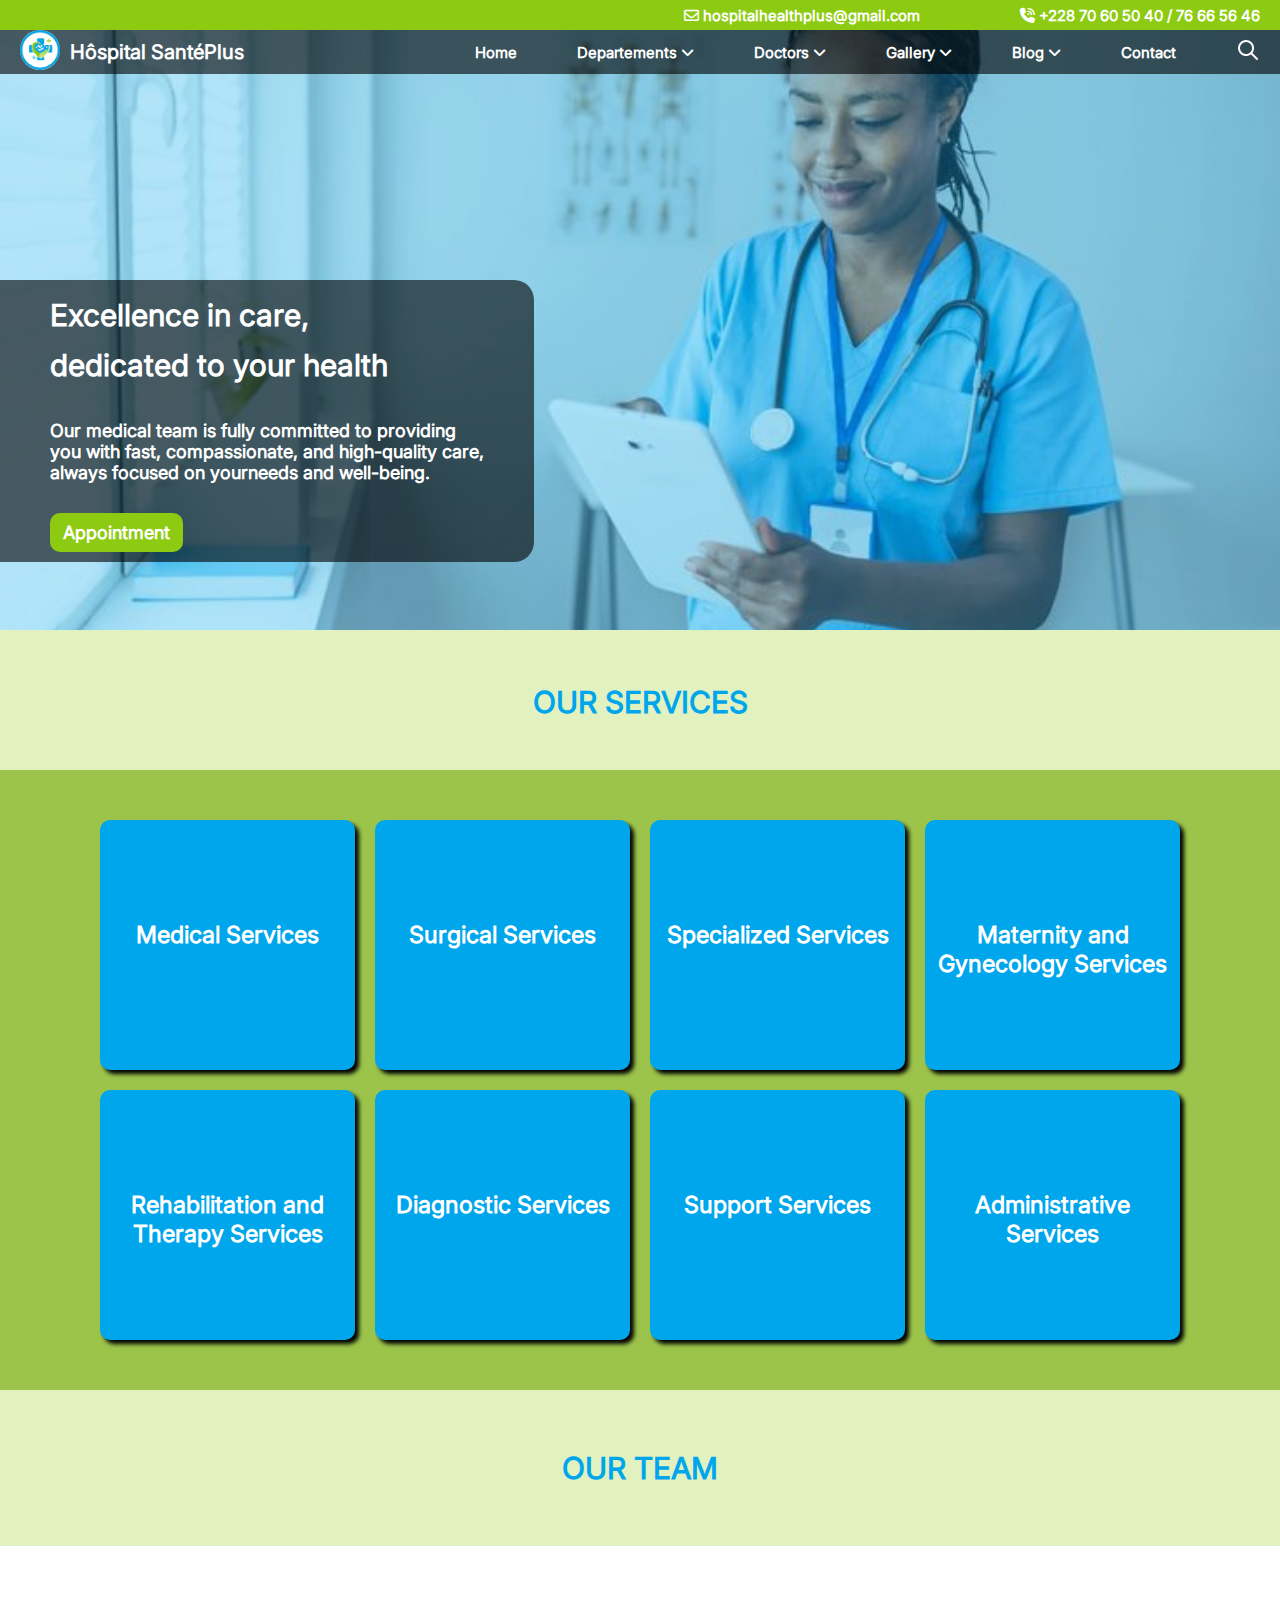
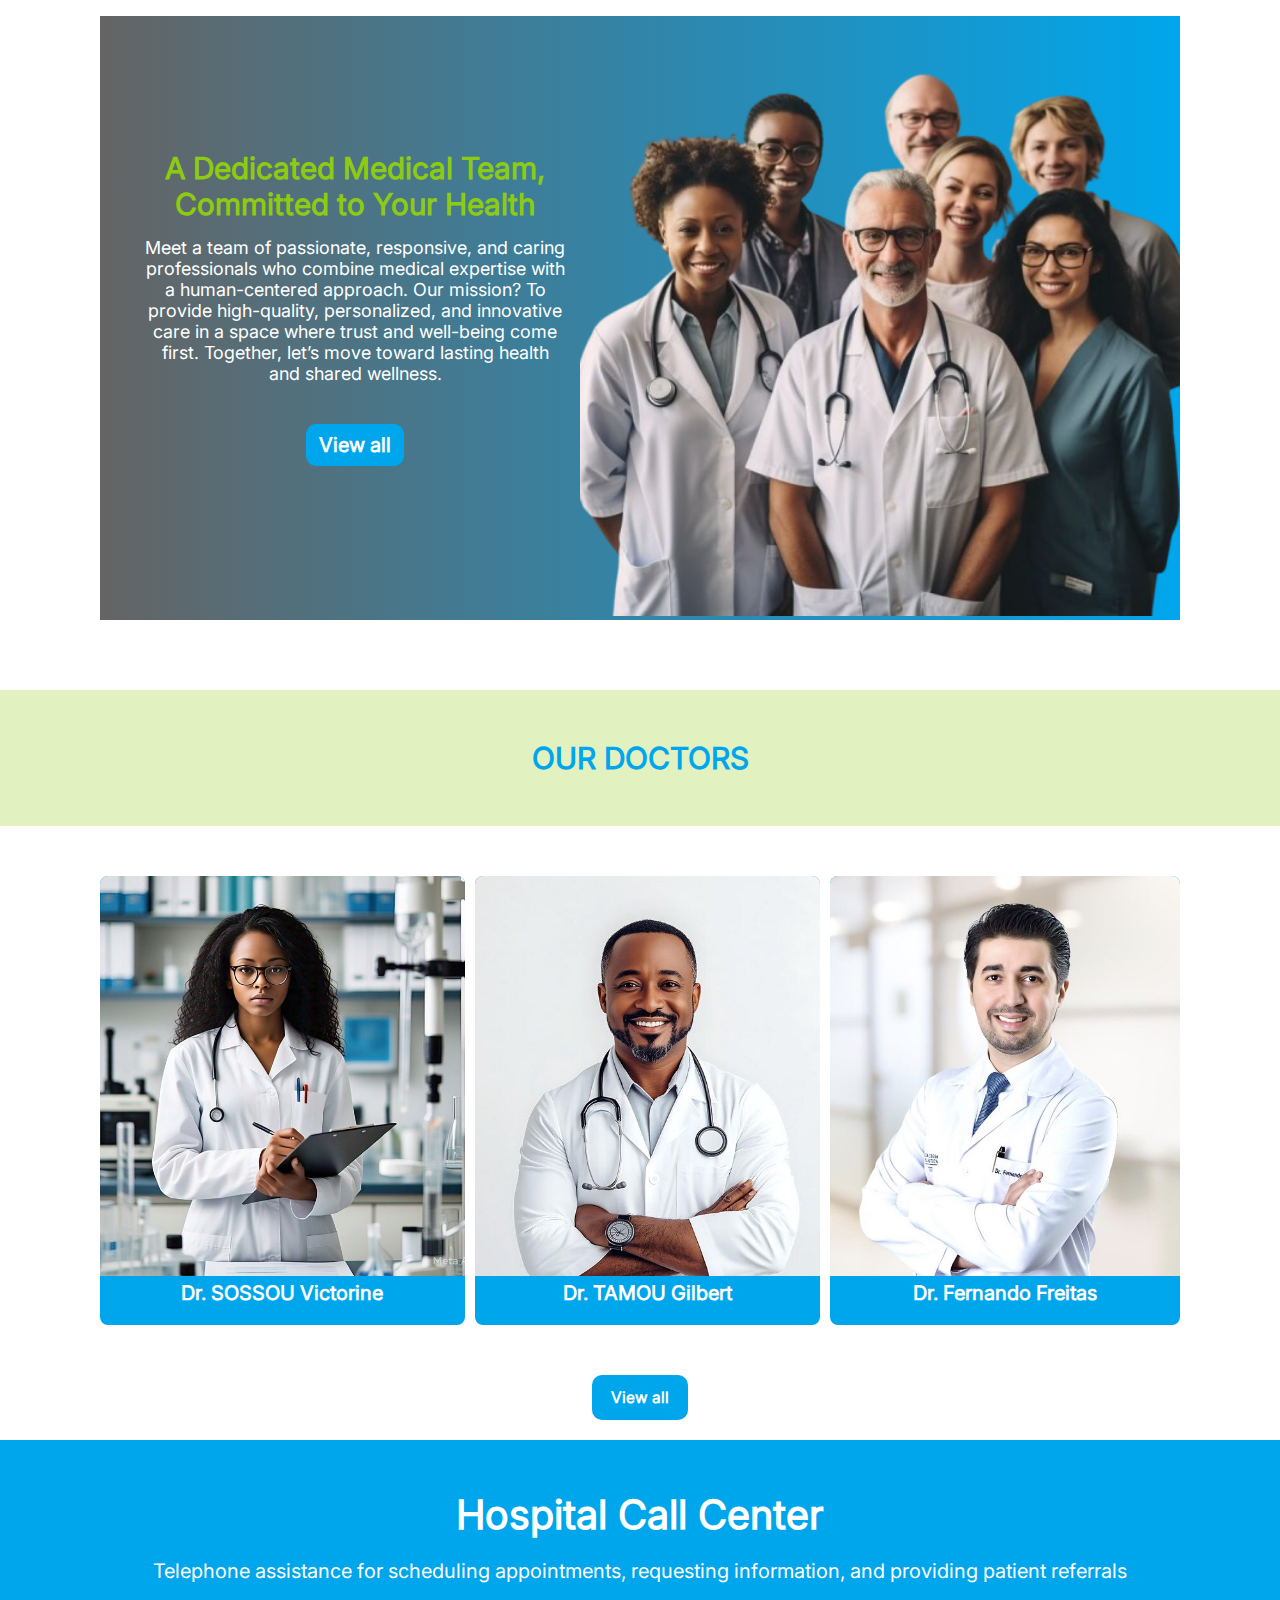
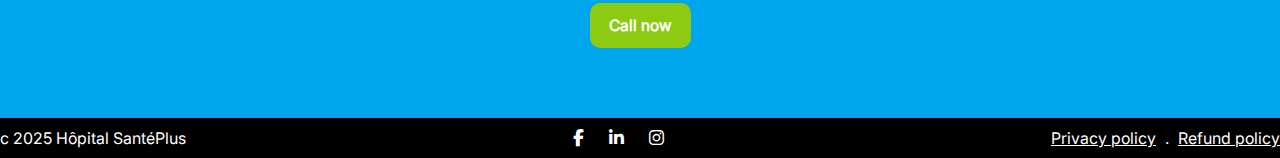
<file: index.html>
<!DOCTYPE html>
<html lang="en">

<head>
    <meta charset="UTF-8">
    <meta name="viewport" content="width=device-width, initial-scale=1.0">
    <title>Hôpital SantéPlus</title>
    <link rel="stylesheet" href="style.css">
    <link rel="stylesheet" href="./assets/fontawesome/css/all.min.css">
    <link rel="shortcut icon" href="./assets/svgs/Logo.jpeg" type="image/x-icon">
</head>

<body>

    <!-- Top tiny bar section -->
    <section class="top-tiny-bar">
        <ul>
            <li><a href="#"><i class="fa-regular fa-envelope"></i> hospitalhealthplus@gmail.com</a></li>
            <li><a href="#"><i class="fa-solid fa-phone-volume"></i> +228 70 60 50 40 / 76 66 56 46</a></li>
        </ul>
    </section>

    <!-- Header section -->
    <section class="header-content">
        <div class="blur-image">
            <div class="blur"></div>
            <img src="./assets/images/hospital_quality_service.jpeg" alt="Hero backgound image"
                class="hospital">
        </div>
        <nav>
            <div class="navbar">
                <ul class="nav-logo">
                    <li><a href="#"><img src="./assets/svgs/Logo.jpeg" alt="Logo" class="logo"></a></li>
                    <li><a href="#" class="logo-name">Hôspital SantéPlus</a></li>
                </ul>
                <ul class="nav-items">
                    <li><a href="./index.html">Home</a></li>
                    <li><a href="#">Departements <i class="fa-solid fa-angle-down"></i></a></li>
                    <li><a href="#doctors">Doctors <i class="fa-solid fa-angle-down"></i></a></li>
                    <li><a href="#">Gallery <i class="fa-solid fa-angle-down"></i></a></li>
                    <li><a href="#">Blog <i class="fa-solid fa-angle-down"></i></a></li>
                    <li><a href="./contact.html">Contact</a></li>
                    <li><a href="#"><img src="./assets/svgs/icons8-chercher-24.png" alt="search logo"
                                class="search-logo"></i></a></li>
                </ul>
                <div class="burger-menu-button">
                    <i class="fa-solid fa-bars"></i>
                </div>
            </div>

            <div class="burger-menu">
                <ul class="nav-items">
                    <li><a href="./index.html">Home</a></li>
                    <li><a href="#">Departements <i class="fa-solid fa-angle-down"></i></a></li>
                    <li><a href="#doctors">Doctors <i class="fa-solid fa-angle-down"></i></a></li>
                    <li><a href="#">Gallery <i class="fa-solid fa-angle-down"></i></a></li>
                    <li><a href="#">Blog <i class="fa-solid fa-angle-down"></i></a></li>
                    <li><a href="./contact.html">Contact</a></li>
                    <li><a href="#"><img src="./assets/svgs/icons8-chercher-24.png" alt="search logo"
                                class="search-logo"></i></a></li>
                </ul>
            </div>
        </nav>

        <!-- Hero section -->
        <div class="hero-section">
            <h1>Excellence in care, <br>dedicated to your health</h1>
            <h6>Our medical team is fully committed to providing <br>you with fast, compassionate, and high-quality
                care, <br>always focused on yourneeds and well-being.</h6>
            <button>
                <a href="#">Appointment</a>
            </button>
        </div>
    </section>

    <!-- Service section -->
    <section class="service-content">
        <h2>OUR SERVICES</h2>
        <div class="service-background">
            <div class="service-categorie">
                <div>
                    <h3>Medical Services</h3>
                </div>
                <div>
                    <h3>Surgical Services</h3>
                </div>
                <div>
                    <h3>Specialized Services</h3>
                </div>
                <div>
                    <h3>Maternity and Gynecology Services</h3>
                </div>
                <div>
                    <h3>Rehabilitation and Therapy Services</h3>
                </div>
                <div>
                    <h3>Diagnostic Services</h3>
                </div>
                <div>
                    <h3>Support Services</h3>
                </div>
                <div>
                    <h3>Administrative Services</h3>
                </div>
            </div>
        </div>
    </section>

    <!-- Team section -->
    <section class="team-section">
        <h2>OUR TEAM</h2>
        <div class="team-background">
            <div class="team-section-content">
                <div class="team-details">
                    <h3 class="title">A Dedicated Medical Team, Committed to Your Health</h3>
                    <p class="description">Meet a team of passionate, responsive, and caring professionals who combine
                        medical expertise with a human-centered approach. Our mission? To provide high-quality,
                        personalized, and innovative care in a space where trust and well-being come first. Together,
                        let’s
                        move toward lasting health and shared wellness.</p>
                    <button>View all</button>
                </div>
                <div class="team-image-wrapper">
                    <img src="./assets/images/Old_doctors_group-removebg-preview.png" alt="Old doctors group"
                        class="team-image">
                </div>
            </div>
        </div>
    </section>

    <!-- Doctor section -->
    <section class="doctor-section" id="doctors">
        <h2>OUR DOCTORS</h2>
        <div class="doctor-section-content">
            <div class="grid">
                <div>
                    <img src="./assets/images/téléchargement (47).jpeg" alt="Doctor">
                    <b>Dr. SOSSOU Victorine</b>
                    <p></p>
                </div>
                <div>
                    <img src="./assets/images/Doctor with Stethoscope Smiling Isolated on White Background _ Premium AI-generated image.jpeg"
                        alt="Doctor">
                    <b>Dr. TAMOU Gilbert</b>
                    <p></p>
                </div>
                <div>
                    <img src="./assets/images/Dr_ Fernando Freitas.jpeg" alt="Doctor">
                    <b>Dr. Fernando Freitas</b>
                    <p></p>
                </div>
            </div>
            <div class="button">
                <button>
                    <h3>View all</h3>
                </button>
            </div>

        </div>

    </section>

    <!-- Call section -->
    <Section class="call-section">
        <h2>Hospital Call Center</h2>
        <p>Telephone assistance for scheduling appointments, requesting information, and providing patient referrals</p>
        <div class="button-call">
            <a href="./contact.html">
                <button>
                    <h3>Call now</h3>
                </button>
            </a>
        </div>
    </Section>

    <!-- Footer section -->
    <footer class="footer-section">
        <div class="footer-content">
            <p class="copyright-text">c 2025 Hôpital SantéPlus</p>

            <div class="social-link-list">
                <a href="#" class="social-link"><i class="fa-brands fa-facebook-f"></i></a>
                <a href="#" class="social-link"><i class="fa-brands fa-linkedin-in"></i></a>
                <a href="#" class="social-link"><i class="fa-brands fa-instagram"></i></a>
            </div>

            <p class="policy-text">
                <a href="#" class="policy-link">Privacy policy</a>
                <span class="separator">.</span>
                <a href="#" class="policy-link">Refund policy</a>
            </p>
        </div>
    </footer>
</body>
<script src="./script.js"></script>

</html>
</file>
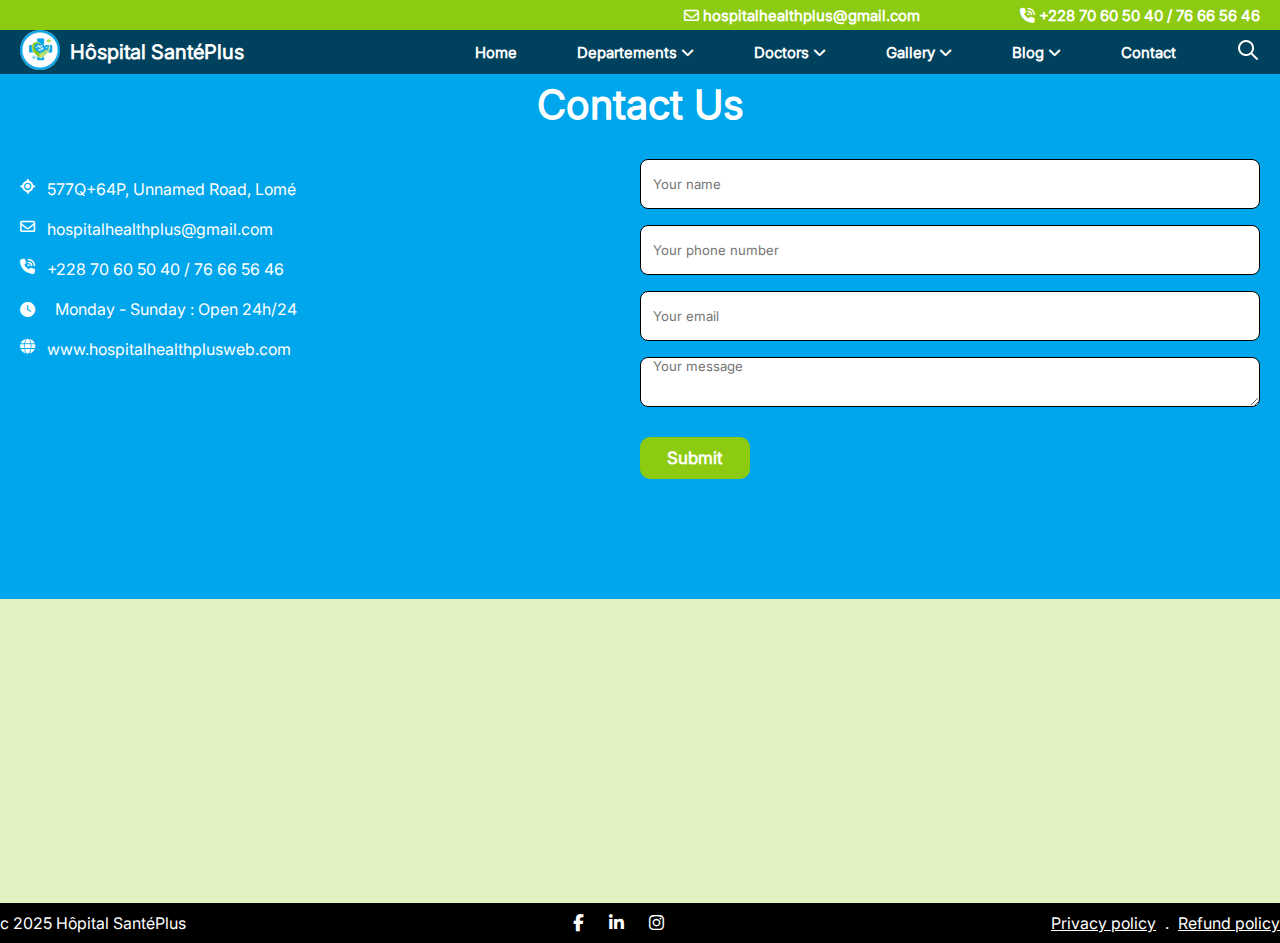
<file: contact.html>
<!DOCTYPE html>
<html lang="en">

<head>
    <meta charset="UTF-8">
    <meta name="viewport" content="width=device-width, initial-scale=1.0">
    <title>Contact</title>
    <link rel="stylesheet" href="./style.css">
    <link rel="stylesheet" href="./assets/fontawesome/css/all.min.css">
</head>

<body>
    <!-- Top tiny bar section -->
    <section class="top-tiny-bar">
        <ul>
            <li><a href="#"><i class="fa-regular fa-envelope"></i> hospitalhealthplus@gmail.com</a></li>
            <li><a href="#"><i class="fa-solid fa-phone-volume"></i> +228 70 60 50 40 / 76 66 56 46</a></li>
        </ul>
    </section>

    <!-- Header section -->
    <section class="header-content">
        <nav>
            <div class="navbar">
                <ul class="nav-logo">
                    <li><a href="#"><img src="./assets/svgs/Logo.jpeg" alt="Logo" class="logo"></a></li>
                    <li><a href="#" class="logo-name">Hôspital SantéPlus</a></li>
                </ul>
                <ul class="nav-items">
                    <li><a href="./index.html">Home</a></li>
                    <li><a href="#">Departements <i class="fa-solid fa-angle-down"></i></a></li>
                    <li><a href="../#doctors">Doctors <i class="fa-solid fa-angle-down"></i></a></li>
                    <li><a href="#">Gallery <i class="fa-solid fa-angle-down"></i></a></li>
                    <li><a href="#">Blog <i class="fa-solid fa-angle-down"></i></a></li>
                    <li><a href="./contact.html">Contact</a></li>
                    <li><a href="#"><img src="./assets/svgs/icons8-chercher-24.png" alt="search logo"
                                class="search-logo"></i></a></li>
                </ul>
                <div class="burger-menu-button">
                    <i class="fa-solid fa-bars"></i>
                </div>
            </div>
            <div class="burger-menu">
                <ul class="nav-items">
                    <li><a href="./index.html">Home</a></li>
                    <li><a href="#">Departements <i class="fa-solid fa-angle-down"></i></a></li>
                    <li><a href="#">Doctors <i class="fa-solid fa-angle-down"></i></a></li>
                    <li><a href="#">Gallery <i class="fa-solid fa-angle-down"></i></a></li>
                    <li><a href="#">Blog <i class="fa-solid fa-angle-down"></i></a></li>
                    <li><a href="./contact.html">Contact</a></li>
                    <li><a href="#"><img src="./assets/svgs/icons8-chercher-24.png" alt="search logo"
                                class="search-logo"></i></a></li>
                </ul>
            </div>
        </nav>


        <!-- contact section -->
        <section class="contact-section">
            <h2 class="section-title">Contact Us</h2>
            <div class="section-contact">
                <ul class="contact-info-list">
                    <li class="contact-info">
                        <a href="#location">
                        <i class="fa-solid fa-location-crosshairs"></i>
                        <p>577Q+64P, Unnamed Road, Lomé</p>
                        </a>
                    </li>
                    <li class="contact-info">
                        <a href="#">
                        <i class="fa-regular fa-envelope"></i>
                        <p>hospitalhealthplus@gmail.com</p>
                        </a>
                    </li>
                    <li class="contact-info">
                        <a href="#">
                        <i class="fa-solid fa-phone-volume"></i>
                        <p>+228 70 60 50 40 / 76 66 56 46</p>
                        </a>
                    </li>
                    <li class="contact-info">
                        <i class="fa-solid fa-clock"></i>
                        <p>Monday - Sunday : Open 24h/24</p>
                    </li>
                    <li class="contact-info">
                        <a href="./index.html">
                        <i class="fa-solid fa-globe"></i>
                        <p>www.hospitalhealthplusweb.com</p>
                        </a>
                    </li>
                </ul>

                <form action="#" class="contact-form">
                    <input type="text" class="form-input" placeholder="Your name" required>
                    <input type="number" class="form-input" placeholder="Your phone number" required>
                    <input type="email" class="form-input" placeholder="Your email" required>
                    <textarea placeholder="Your message" class="form-input" required></textarea>
                    <button class="submit-button">Submit</button>
                </form>
            </div>
        </section>
    </section>

    <!-- Google map section -->
    <div class="map-section" id="location">
        <iframe
            src="https://www.google.com/maps/embed?pb=!1m18!1m12!1m3!1d15867.05692133102!2d1.28045335!3d6.16232225!2m3!1f0!2f0!3f0!3m2!1i1024!2i768!4f13.1!3m3!1m2!1s0x1023e33b89a7a579%3A0xb4df3e13289a917c!2sClinical%20La%20Vie!5e0!3m2!1sen!2stg!4v1749833611165!5m2!1sen!2stg"
            width="600" height="450" style="border:0;" allowfullscreen="" loading="lazy"
            referrerpolicy="no-referrer-when-downgrade"></iframe>
    </div>

    <!-- Footer section -->
    <footer class="footer-section">
        <div class="footer-content">
            <p class="copyright-text">c 2025 Hôpital SantéPlus</p>

            <div class="social-link-list">
                <a href="#" class="social-link"><i class="fa-brands fa-facebook-f"></i></a>
                <a href="#" class="social-link"><i class="fa-brands fa-linkedin-in"></i></a>
                <a href="#" class="social-link"><i class="fa-brands fa-instagram"></i></a>
            </div>

            <p class="policy-text">
                <a href="#" class="policy-link">Privacy policy</a>
                <span class="separator">.</span>
                <a href="#" class="policy-link">Refund policy</a>
            </p>
        </div>
    </footer>
</body>
    <script src="./script.js"></script>
</html>
</file>
<file: style.css>
* {
    margin: 0;
    padding: 0;
    box-sizing: border-box;
    font-family: inter-regular;
}


:root {
    --secondary-color: #8DCB12;
    --white-color: #FFFFFF;
    --black-color: #0000009b;
    --primary-color: #00A6EC;
}

html {
    scroll-behavior: smooth;
}

body {
    background-color: #8dcb1244;
}

@font-face {
    font-family: inter-regular;
    src: url(./assets/fonts/inter/Inter_18pt-Regular.ttf);
}


/* Top tiny bar section */
.top-tiny-bar {
    background-color: var(--secondary-color);
}

.top-tiny-bar ul {
    padding: 5px 20px;
    display: flex;
    justify-content: end;
    gap: 100px;
}

.top-tiny-bar ul li {
    list-style-type: none;
}

.top-tiny-bar ul li a {
    text-decoration: none;
    font-size: 15px;
    font-weight: 700;
    color: var(--white-color);
}


/* Header section */

.blur-image {
    width: 100%;
    height: 100%;
}

.blur-image .hospital {
    width: 100%;
    height: 600px;
    object-fit: cover;
}

.blur-image .blur {
    width: 100%;
    height: 600px;
    background-image: linear-gradient(var(--primary-color));
    opacity: 0.3;
    position: absolute;
}

.navbar {
    padding: 0 20px;
    background-color: var(--black-color);
    display: flex;
    justify-content: space-between;
    width: 100%;
    top: 30px;
    position: absolute;
}


.nav-logo {
    display: flex;
    align-items: center;
    gap: 10px;
}

.nav-logo .logo-name {
    font-size: 20px;
    font-weight: bold;
    color: var(--white-color);
}

.navbar ul li {
    list-style-type: none;
}

.navbar ul li a {
    text-decoration: none;
}

.nav-logo .logo {
    width: 40px;
    height: 40px;
    object-fit: cover;
    border-radius: 50px;
}

.nav-items {
    display: flex;
    align-items: center;
    gap: 60px;
}

.nav-items li a {
    color: var(--white-color);
    font-size: 15px;
    font-weight: 700;
}



/* -------- BURGER MENU -------- */

.burger-menu {
    display: none;
    height: 0;
    position: absolute;
    right: 2rem;
    top: 60px;
    width: 200px;
    background: var(--black-color);
    z-index: 5;
    backdrop-filter: blur(15px);
    border-radius: 10px;
    overflow: hidden;
    transition: height 0.2s cubic-bezier(0.175, 0.885, 0.32, 1.275);
}

.burger-menu.open {
    height: 330px;
}

.burger-menu .nav-items {
    display: block;
}

.burger-menu li {
    padding: 0.7rem;
    display: flex;
    align-items: center;
    justify-content: center;
}

.burger-menu-button {
    padding-top: 10px;
    display: none;
    flex-direction: column;
    justify-content: center;
    align-items: center;
    gap: 10px;
    color: var(--white-color);
}


/* -------- RESPONSIVE -------- */


@media (max-width: 1124px) {
    header {
        background: none;
    }

    .navbar .nav-items,
    .navbar .action-button {
        display: none;
    }

    .navbar .burger-menu-button {
        display: block;
    }

    .burger-menu {
        display: block;
    }
}

@media (max-width: 576px) {
    .burger-menu {
        left: 2rem;
        width: unset;
    }

    .burger-menu.open {
        height: 310px;
    }
}


/* Hero section */

.hero-section {
    position: absolute;
    top: 280px;
    padding: 10px 50px;
    color: var(--white-color);
    background-color: var(--black-color);
    border-radius: 0 20px 20px 0;
}

.hero-section h1 {
    font-size: 30px;
    line-height: 50px;
    margin-bottom: 30px;
}

.hero-section h6 {
    font-size: 18px;
    margin-bottom: 30px;
}

.hero-section button {
    padding: 8px 12px;
    font-size: 18px;
    font-weight: 800;
    background-color: var(--secondary-color);
    border: 1px solid transparent;
    border-radius: 10px;
    cursor: pointer;
}

.hero-section button:hover {
    background-color: var(--primary-color);
}

.hero-section button a {
    text-decoration: none;
    color: var(--white-color);
}

/* Service section styling */

.service-content h2 {
    padding: 50px 0;
    text-align: center;
    font-size: 30px;
    color: var(--primary-color);
}

.service-background {
    background-color: #9cc44b;
    padding: 50px 100px;
}

.service-categorie {
    display: grid;
    grid-template-columns: 1fr 1fr 1fr 1fr;
    gap: 20px;
    justify-content: space-between;
}

.service-categorie div {
    background-color: var(--primary-color);
    color: var(--white-color);
    font-size: 20px;
    height: 250px;
    border-radius: 10px;
    box-shadow: 4px 4px 4px black;
    padding: 5px;
    text-align: center;
    padding-top: 100px;
    cursor: pointer;
    transition: 0.3s ease;
}

.service-categorie div:hover {
    background-image: url(./assets/images/Lg.jpeg);
    background-size: cover;
    border: 1px solid transparent;
    color: #000;
}

/* Team section styling  */


.team-background {
    background-color: var(--white-color);
    padding: 20px 0;
}

.team-section-content {
    background-color: var(--white-color);
    margin: 50px 100px;
}

.team-section h2 {
    margin-top: 30px;
    margin-bottom: 30px;
    padding: 30px 0;
    text-align: center;
    font-size: 30px;
    color: var(--primary-color);
}

.team-section .team-section-content {
    padding-left: 30px;
    background-image: linear-gradient(to left, var(--primary-color), var(--black-color));
    display: flex;
    align-items: center;
    color: var(--white-color);
    justify-content: space-between;
}

.team-section .team-details {
    text-align: center;
}

.team-section .team-details .title {
    margin-top: 20px;
    margin-bottom: 15px;
    font-size: 30px;
    color: var(--secondary-color);
}

.team-section .team-details .description {
    padding: 0 15px;
    max-width: 100%;
    font-size: 18px;
    text-align: center;
}

.team-image {
    height: 600px;
}

.team-section button {
    margin-top: 40px;
    margin-bottom: 40px;
    padding: 8px 12px;
    font-size: 20px;
    font-weight: bold;
    border-radius: 10px;
    border: 1px solid transparent;
    background-color: var(--primary-color);
    color: var(--white-color);
    cursor: pointer;
}

.team-section button:hover {
    background-color: var(--secondary-color);
}


/* Doctor section */

.doctor-section h2 {
    padding: 50px 0;
    text-align: center;
    font-size: 30px;
    color: var(--primary-color);
}

.doctor-section-content {
    background-color: var(--white-color);
}

.doctor-section-content .button {
    text-align: center;
}

.doctor-section-content .button button {
    background-color: var(--primary-color);
    color: var(--white-color);
    padding: 12px 18px;
    text-align: center;
    border-radius: 10px;
    border: 1px solid transparent;
    cursor: pointer;
    transition: 0.3s ease;
    margin-bottom: 20px;
}

.doctor-section-content .button button:hover {
    background-color: var(--secondary-color);
}

.grid {
    padding: 50px 100px;
    display: flex;
    gap: 10px;
    justify-content: space-between;

    div {
        background-color: #00A6EC;
        padding: 0 0 20px 0;
        text-align: center;
        justify-content: center;
        font-size: 20px;
        border-radius: 8px;
        color: var(--white-color);
    }

    img {
        width: 100%;
        height: 400px;
        object-fit: cover;
        border-radius: 8px 8px 0 0;
    }
}


/* Call section */
.call-section {
    padding: 50px 20px;
    background-color: var(--primary-color);
    text-align: center;
    color: var(--white-color);
}

.call-section h2 {
    font-size: 40px;
    margin-bottom: 20px;
}

.call-section p {
    font-size: 20px;
    margin-bottom: 20px;
}


.call-section .button-call button {
    background-color: var(--secondary-color);
    color: var(--white-color);
    padding: 12px 18px;
    text-align: center;
    border-radius: 10px;
    border: 1px solid transparent;
    cursor: pointer;
    transition: 0.3s ease;
    margin-bottom: 20px;
}

.call-section .button-call button:hover {
    background-color: var(--black-color);
}


/* Contact page styling */


.contact-section {
    padding: 50px 0 100px;
    background-color: var(--primary-color);
    color: var(--white-color);
}

.contact-section h2 {
    text-align: center;
    margin-bottom: 30px;
    font-size: 40px;
}

.contact-section .section-contact {
    margin: 20px;
    display: flex;
    gap: 48px;
    align-items: flex-start;
    justify-content: space-between;
}

.contact-section .contact-info-list .contact-info {
    display: flex;
    gap: 20px;
    margin: 20px 0;
    align-items: center;
}

.contact-section .contact-info-list .contact-info a {
    display: flex;
    text-align: center;
    gap: 12px;
    text-decoration: none;
    color: var(--white-color);
}

.contact-section .contact-info-list .contact-info i {
    font-size: 15px;
}

.contact-section .contact-form {
    width: 50%;
}

.contact-section .contact-form .form-input {
    width: 100%;
    height: 50px;
    padding: 0 12px;
    outline: none;
    margin-bottom: 16px;
    background: #fff;
    border: 1px solid black;
    border-radius: 8px;
}

.contact-section .contact-form .form-input:focus {
    border-color: var(--secondary-color);
}

.contact-section .contact-form textarea .form-input {
    height: 100px;
    padding: 12px;
    resize: vertical;
}

.contact-section .contact-form .submit-button {
    padding: 10px 26px;
    margin-top: 10px;
    color: #fff;
    font-weight: 600;
    font-size: 17px;
    background-color: var(--secondary-color);
    border-radius: 10px;
    border: 1px solid transparent;
    transition: 0.3s ease;
}

.contact-section .contact-form .submit-button:hover {
    color: var(--white-color);
    background: var(--black-color);
}

.map-section iframe {
    width: 100%;
    height: 300px;
    object-fit: cover;
}

/* Footer section styling */

.footer-section {
    background-color: black;
    padding: 10px 0;
}

.footer-section .footer-content {
    display: flex;
    align-items: center;
    justify-content: space-between;
}

.footer-section .social-link-list {
    display: flex;
    gap: 25px;
}

.footer-section .social-link-list .social-link {
    font-size: 17px;
}

.footer-section .social-link-list .social-link:hover,
.footer-section .policy-text .policy-link:hover {
    color: var(--secondary-color);
}

.footer-section .policy-text .separator {
    margin: 0 5px;
    color: var(--white-color);
}

.footer-section :where(.copyright-text, .social-link, .policy-link) {
    color: var(--white-color);
    transition: 0.2s ease;
}


/* Responsive */

@media (max-width: 1144px) {

    .team-section .team-section-content {
        padding-left: 0;
    }

    .team-section .team-section-content {
        display: flex;
        flex-direction: column-reverse;
    }

    .team-image {
        max-width: 100%;
    }
}

@media (max-width: 1124px) {

    .service-categorie div {
        height: 200px;
        font-size: 20px;
        padding-top: 70px;
    }
}

@media (max-width: 1121px) {
    .grid {
        display: grid;
        grid-template-columns: 1fr 1fr;
    }
}

@media (max-width: 950px) {
    .service-categorie div {
        height: 150px;
        font-size: 15px;
        padding-top: 50px;
    }
}

@media (max-width: 900px) {

    .contact-section .contact-form {
        width: 70%;
    }

    .contact-section .section-contact {
        align-items: center;
        flex-direction: column-reverse;
    }

    .contact-section {
        max-width: 100%;
    }
}


@media (max-width: 800px) {
    .team-image {
        height: 400px;
    }

    .grid {
        padding: 50px 180px;
        display: grid;
        grid-template-columns: 1fr;
        gap: 20px;

        img {
            width: 100%;
            height: 400px;
        }
    }

    .service-categorie div {
        height: 120px;
        font-size: 13px;
        padding-top: 50px;
    }

    .top-tiny-bar ul li a {
        font-size: 12px;
    }

    .team-section .team-section-content {
        padding-left: 0;
    }
}

@media (max-width: 740px) {
    .service-categorie div {
        height: 110px;
        font-size: 12px;
        padding-top: 35px;
    }
}


@media (max-width: 700px) {
    .grid {
        padding: 50px 150px;
    }

    .service-categorie {
        display: grid;
        grid-template-columns: 1fr 1fr 1fr;
    }
}

@media (max-width: 640px) {

    .contact-section .contact-form {
        width: 80%;
    }

    .footer-section .footer-content {
        flex-direction: column;
        gap: 20px;
    }

    .top-tiny-bar ul li a {
        font-size: 10px;
    }

    .top-tiny-bar ul {
        padding: 5px 50px;
        gap: 80px;
    }

    .hero-section {
        position: absolute;
        top: 280px;
        padding: 10px 30px;
    }

    .hero-section h1 {
        font-size: 20px;
        line-height: 30px;
        margin-bottom: 20px;
    }

    .hero-section h6 {
        font-size: 15px;
        margin-bottom: 20px;
    }

    .hero-section button {
        padding: 6px 10px;
        font-size: 16px;
        font-weight: 700;
        background-color: var(--secondary-color);
        border: 1px solid transparent;
        border-radius: 10px;
    }

    .grid {
        padding: 50px 100px;


        img {
            width: 100%;
            height: 400px;
            object-fit: cover;
            border-radius: 8px 8px 0 0;
        }
    }

    .team-section .team-details {
        text-align: center;
    }

    .team-section .team-details .title {
        font-size: 23px;
        margin-top: 10px;
        margin-bottom: 5px;
    }

    .team-section .team-details .description {
        font-size: 15px;
    }

    .team-image {
        height: 400px;
    }

    .team-section button {
        margin-top: 20px;
        margin-bottom: 20px;
        padding: 8px 12px;
        font-size: 20px;
        font-weight: bold;
        border-radius: 10px;
        border: 1px solid transparent;
        background-color: var(--primary-color);
        color: var(--white-color);
        cursor: pointer;
    }

    .team-section .team-section-content {
        padding-left: 0;
    }

    .blur-image .hospital {
        width: 100%;
        height: 500px;
        object-fit: cover;
    }

    .blur-image .blur {
        width: 100%;
        height: 500px;
        background-image: linear-gradient(var(--primary-color));
        opacity: 0.3;
        position: absolute;
    }

}

@media (max-width: 570px) {
    .grid {
        padding: 50px 100px;


        img {
            width: 100%;
            height: 300px;
            object-fit: cover;
            border-radius: 8px 8px 0 0;
        }
    }

    .service-categorie {
        display: grid;
        grid-template-columns: 1fr 1fr;
    }

    .service-categorie div {
        height: 150px;
        font-size: 12px;
        padding-top: 60px;
    }


    .team-section .team-details {
        text-align: center;
    }

    .team-section .team-details .title {
        font-size: 15px;
        margin-top: 5px;
        margin-bottom: 2px;
    }

    .team-section .team-details .description {
        font-size: 10px;
    }

    .team-image {
        height: 200px;
    }

    .team-section button {
        margin-top: 10px;
        margin-bottom: 10px;
        padding: 4px 8px;
        font-size: 12px;
        font-weight: bold;
        border-radius: 10px;
        border: 1px solid transparent;
        background-color: var(--primary-color);
        color: var(--white-color);
        cursor: pointer;
    }

    .team-section .team-section-content {
        padding-left: 0;
    }
}

@media (max-width: 530px) {
    .top-tiny-bar ul li a {
        font-size: 8px;
    }

    .top-tiny-bar ul {
        padding: 5px 30px;
        gap: 10px;
    }

    .hero-section {
        position: absolute;
        top: 280px;
        padding: 10px 30px;
    }

    .hero-section h1 {
        font-size: 20px;
        line-height: 30px;
        margin-bottom: 20px;
    }

    .hero-section h6 {
        font-size: 15px;
        margin-bottom: 20px;
    }
}

@media (max-width: 510px) {

    .contact-section .contact-form {
        width: 80%;
    }

    .service-background {
        padding: 50px 20px;
    }

    .service-categorie div {
        height: 170px;
        font-size: 12px;
        padding-top: 75px;
    }

    .team-section-content {
        margin: 50px 50px;
    }

    .grid {
        padding: 50px 50px;
    }

    .hero-section {
        position: absolute;
        top: 280px;
        padding: 10px 30px;
    }

    .hero-section h1 {
        font-size: 17px;
        line-height: 20px;
        margin-bottom: 10px;
    }

    .hero-section h6 {
        font-size: 11px;
        margin-bottom: 10px;
    }

    .hero-section button {
        padding: 4px 8px;
        font-size: 13px;
        font-weight: 600;
        background-color: var(--secondary-color);
        border: 1px solid transparent;
        border-radius: 10px;
    }

    .blur-image .hospital {
        width: 100%;
        height: 420px;
        object-fit: cover;
    }

    .blur-image .blur {
        width: 100%;
        height: 420px;
        background-image: linear-gradient(var(--primary-color));
        opacity: 0.3;
        position: absolute;
    }
}

@media (max-width: 400px) {
    .service-background {
        padding: 50px 10px;
    }
}
</file>
